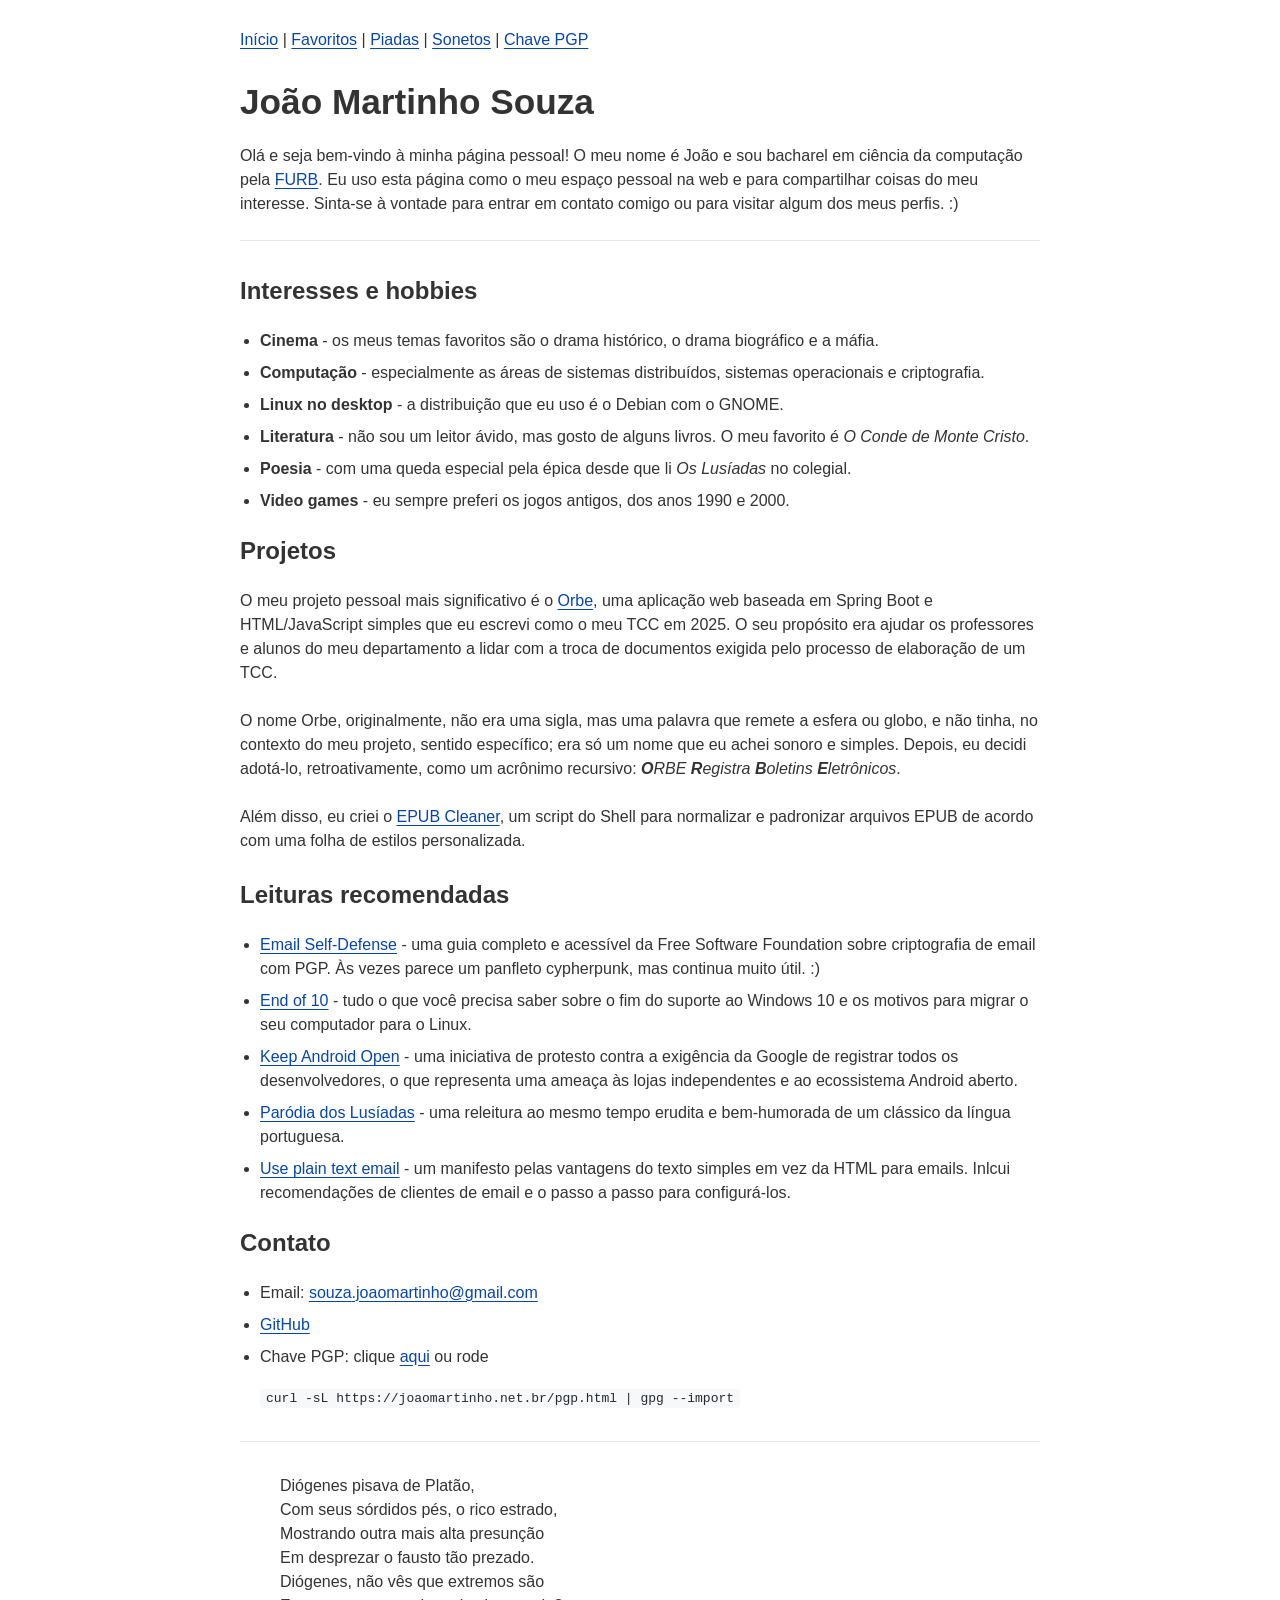
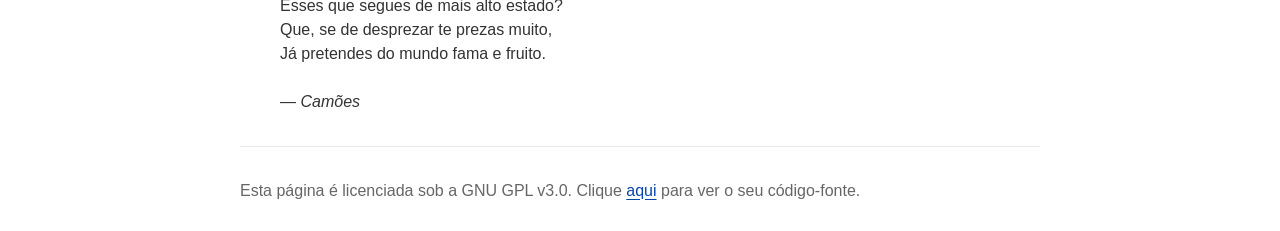
<file: index.html>
<!DOCTYPE html>
<html lang="pt-BR">
<head>
      <meta charset="UTF-8">
      <meta name="viewport" content="width=device-width, initial-scale=1.0">
      <meta name="description" content="A página pessoal do João Martinho">
      <link rel="icon" href="./recursos/favicon.jpg">
      <title>A página pessoal do João Martinho</title>

      <link rel="stylesheet" href="./estilo.css">
</head>
<body>
<div class="container">

      <header>
            <nav>
                  <a href="index.html">Início</a> |
                  <a href="favoritos.html">Favoritos</a> |
                  <a href="piadas.html">Piadas</a> |
                  <a href="sonetos.html">Sonetos</a> |
                  <a href="pgp.html">Chave PGP</a>
            </nav>

            <h1>João Martinho Souza</h1>

            <p>
                  Olá e seja bem-vindo à minha página pessoal! O meu nome é João e sou bacharel em ciência da computação
                  pela <a href="https://furb.br" target="_blank">FURB</a>. Eu uso esta página como o meu espaço pessoal na
                  web e para compartilhar coisas do meu interesse. Sinta-se à vontade para entrar em contato comigo ou
                  para visitar algum dos meus perfis. :)
            </p>
      </header>

      <main>
            <h2>Interesses e hobbies</h2>

            <ul>
                  <li><b>Cinema</b> - os meus temas favoritos são o drama histórico, o drama biográfico e a máfia.</li>
                  <li><b>Computação</b> - especialmente as áreas de sistemas distribuídos, sistemas operacionais e criptografia.</li>
                  <li><b>Linux no desktop</b> - a distribuição que eu uso é o Debian com o GNOME.</li>
                  <li><b>Literatura</b> - não sou um leitor ávido, mas gosto de alguns livros. O meu favorito é <i>O Conde de Monte Cristo</i>.</li>
                  <li><b>Poesia</b> - com uma queda especial pela épica desde que li <i>Os Lusíadas</i> no colegial.</li>
                  <li><b>Video games</b> - eu sempre preferi os jogos antigos, dos anos 1990 e 2000.</li>
            </ul>

            <h2>Projetos</h2>

            <p>
                  O meu projeto pessoal mais significativo é o <a href="https://github.com/JoaoMartinhoSouza/orbe" target="_blank">Orbe</a>,
                  uma aplicação web baseada em Spring Boot e HTML/JavaScript simples que eu escrevi como o meu TCC em 2025. O seu 
                  propósito era ajudar os professores e alunos do meu departamento a lidar com a troca de documentos exigida pelo
                  processo de elaboração de um TCC.
            </p>
            
            <p>        
                  O nome Orbe, originalmente, não era uma sigla, mas uma palavra que remete a esfera ou globo, e não tinha, no contexto
                  do meu projeto, sentido específico; era só um nome que eu achei sonoro e simples. Depois, eu decidi adotá-lo,
                  retroativamente, como um acrônimo recursivo: <i><b>O</b>RBE <b>R</b>egistra <b>B</b>oletins <b>E</b>letrônicos</i>.
            </p>
            
            <p>
                  Além disso, eu criei o <a href="https://github.com/JoaoMartinhoSouza/epub-cleaner" target="_blank">EPUB Cleaner</a>,
                  um script do Shell para normalizar e padronizar arquivos EPUB de acordo com uma folha de estilos personalizada.
            </p>

            <h2>Leituras recomendadas</h2>

            <ul>
                  <li><a href="https://emailselfdefense.fsf.org" target="_blank">Email Self-Defense</a> - uma guia completo e acessível
                  da Free Software Foundation sobre criptografia de email com PGP. Às vezes parece um panfleto cypherpunk,
                  mas continua muito útil. :)
                  </li><li><a href="https://endof10.org/pt-br" target="_blank">End of 10</a> - tudo o que você precisa saber sobre o fim do
                  suporte ao Windows 10 e os motivos para migrar o seu computador para o Linux.</li>
                  <li><a href="https://keepandroidopen.org/pt-BR" target="_blank">Keep Android Open</a> - uma iniciativa de protesto contra
                  a exigência da Google de registrar todos os desenvolvedores, o que representa uma ameaça às lojas independentes e ao
                  ecossistema Android aberto.</li>
                  <li><a href="https://pt.wikisource.org/wiki/Par%C3%B3dia_ao_primeiro_canto_dos_Lus%C3%ADadas_de_Cam%C3%B5es_por_quatro_estudantes_de_%C3%89vora_em_1589" target="_blank">
                  Paródia dos Lusíadas</a> - uma releitura ao mesmo tempo erudita e bem-humorada de um clássico da língua portuguesa.</li>
                  <li><a href="https://useplaintext.email" target="_blank">Use plain text email</a> - um manifesto pelas vantagens do
                  texto simples em vez da HTML para emails. Inlcui recomendações de clientes de email e o passo a passo para
                  configurá-los.</li>
            </ul>

            <h2>Contato</h2>

            <ul>
                  <li>Email:
                        <a href="mailto:souza.joaomartinho@gmail.com" class="email">
                              souza<wbr>.joaomartinho<wbr>@gmail<wbr>.com
                        </a>
                  </li>
                  <li><a href="https://github.com/JoaoMartinhoSouza" target="_blank">GitHub</a></li>
                  <li>
                        Chave PGP: clique <a href="./recursos/jms-pub.asc" download>aqui</a> ou rode
                        <p><code>curl -sL https://joaomartinho.net.br/pgp.html | gpg --import</code></p>
                  </li>
            </ul>
      </main>

      <hr>

      <blockquote>
            Diógenes pisava de Platão,<br>
            Com seus sórdidos pés, o rico estrado,<br>
            Mostrando outra mais alta presunção<br>
            Em desprezar o fausto tão prezado.<br>
            Diógenes, não vês que extremos são<br>
            Esses que segues de mais alto estado?<br>
            Que, se de desprezar te prezas muito,<br>
            Já pretendes do mundo fama e fruito.<br>
            <br>
            <cite>— Camões</cite>
      </blockquote>

      <footer>
            Esta página é licenciada sob a GNU GPL v3.0. Clique
            <a href="https://github.com/JoaoMartinhoSouza/pagina-pessoal" target="_blank">aqui</a>
            para ver o seu código-fonte.
      </footer>
</div>
</body>
</html>
</file>
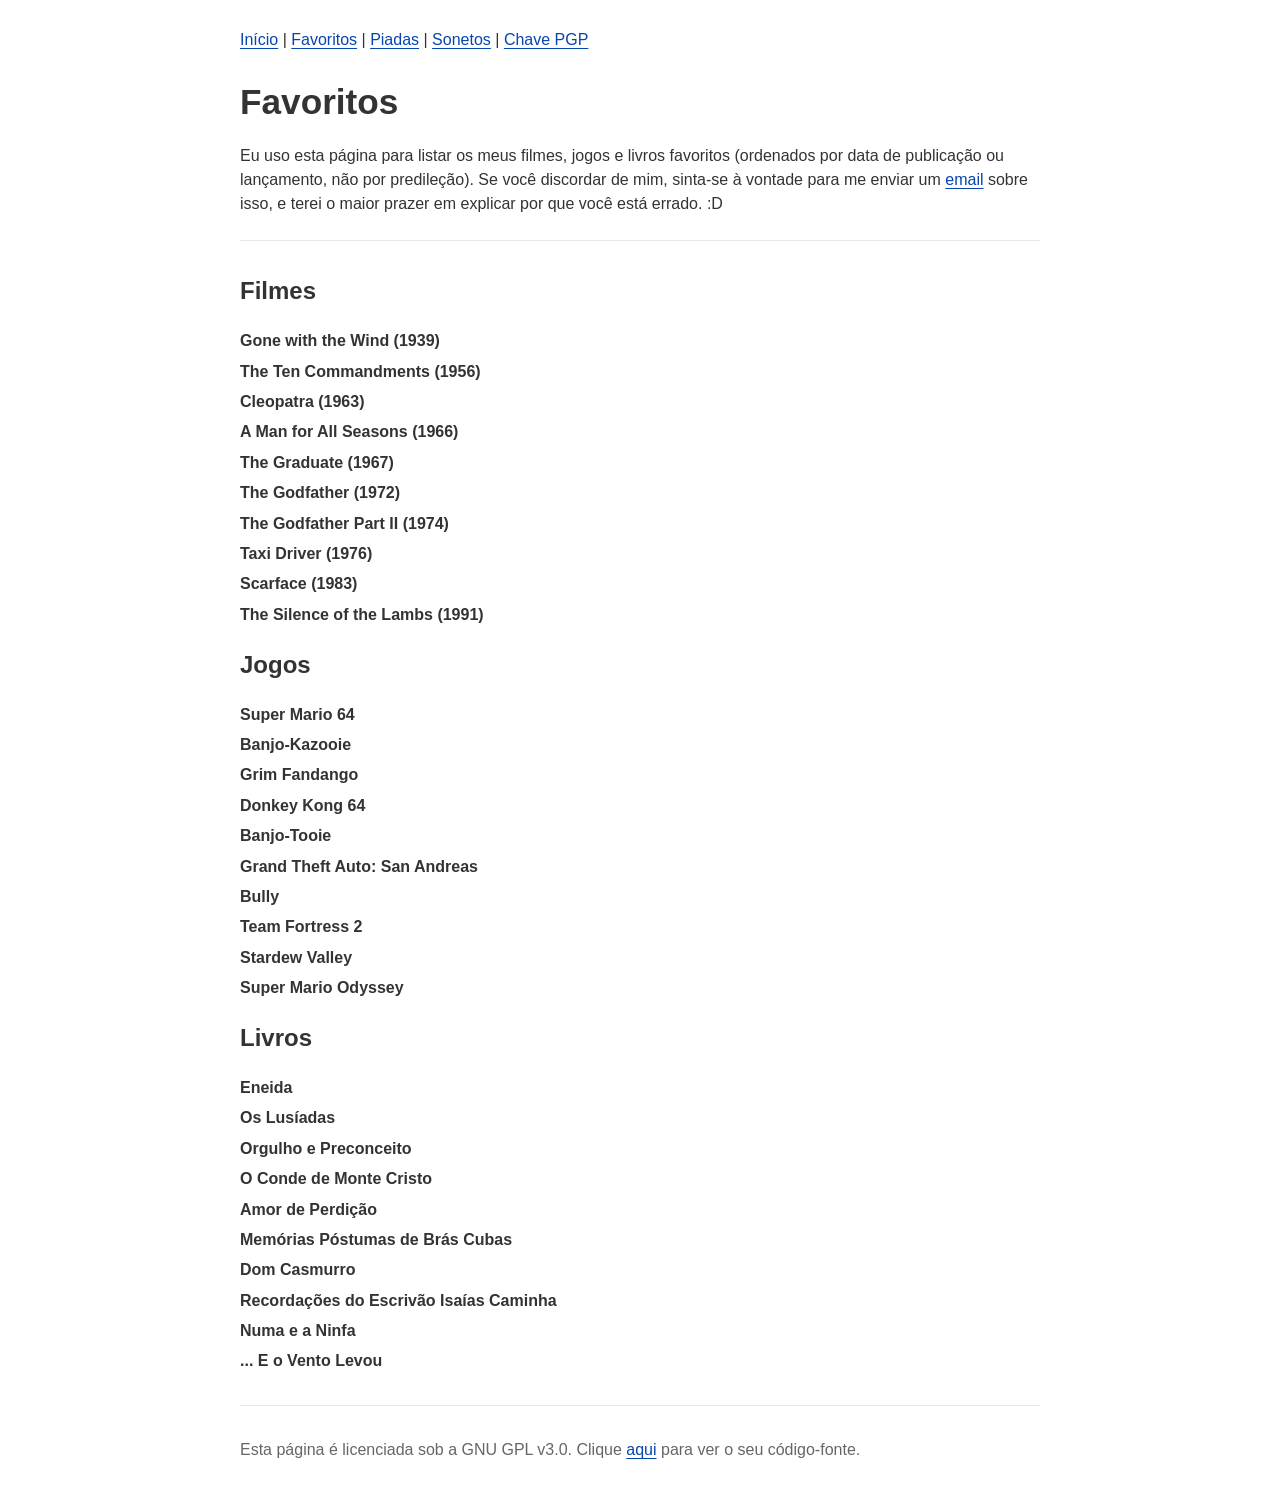
<file: favoritos.html>
<!DOCTYPE html>
<html lang="pt-BR">
<head>
      <meta charset="UTF-8">
      <meta name="viewport" content="width=device-width, initial-scale=1.0">
      <meta name="description" content="As listas de favoritos do João Martinho">
      <link rel="icon" href="./recursos/favicon.jpg">
      <title>Favoritos - João Martinho</title>

      <link rel="stylesheet" href="./estilo.css">
</head>
<body>
<div class="container">

      <header>
            <nav>
                  <a href="index.html">Início</a> |
                  <a href="favoritos.html">Favoritos</a> |
                  <a href="piadas.html">Piadas</a> |
                  <a href="sonetos.html">Sonetos</a> |
                  <a href="pgp.html">Chave PGP</a>
            </nav>

            <h1>Favoritos</h1>

            <p>
                  Eu uso esta página para listar os meus filmes, jogos e livros favoritos (ordenados por data de publicação ou
                  lançamento, não por predileção). Se você discordar de mim, sinta-se à vontade para me enviar um
                  <a href="mailto:souza.joaomartinho@gmail.com">email</a> sobre isso, e terei o maior prazer em explicar por 
                  que você está errado. :D
            </p>
      </header>

      <main>
            <h2>Filmes</h2>

            <ul class="favoritos">
                  <li>Gone with the Wind (1939)</li>
                  <li>The Ten Commandments (1956)</li>
                  <li>Cleopatra (1963)</li>
                  <li>A Man for All Seasons (1966)</li>
                  <li>The Graduate (1967)</li>
                  <li>The Godfather (1972)</li>
                  <li>The Godfather Part II (1974)</li>
                  <li>Taxi Driver (1976)</li>
                  <li>Scarface (1983)</li>
                  <li>The Silence of the Lambs (1991)</li>
            </ul>

            <h2>Jogos</h2>

            <ul class="favoritos">
                  <li>Super Mario 64</li>
                  <li>Banjo-Kazooie</li>
                  <li>Grim Fandango</li>
                  <li>Donkey Kong 64</li>
                  <li>Banjo-Tooie</li>
                  <li>Grand Theft Auto: San Andreas</li>
                  <li>Bully</li>
                  <li>Team Fortress 2</li>
                  <li>Stardew Valley</li>
                  <li>Super Mario Odyssey</li>
            </ul>

            <h2>Livros</h2>

            <ul class="favoritos">
                  <li>Eneida</li>
                  <li>Os Lusíadas</li>
                  <li>Orgulho e Preconceito</li>
                  <li>O Conde de Monte Cristo</li>
                  <li>Amor de Perdição</li>
                  <li>Memórias Póstumas de Brás Cubas</li>
                  <li>Dom Casmurro</li>
                  <li>Recordações do Escrivão Isaías Caminha</li>
                  <li>Numa e a Ninfa</li>
                  <li>... E o Vento Levou</li>
            </ul>
      </main>

      <footer>
            Esta página é licenciada sob a GNU GPL v3.0. Clique
            <a href="https://github.com/JoaoMartinhoSouza/pagina-pessoal" target="_blank">aqui</a>
            para ver o seu código-fonte.
      </footer>
</div>
</body>
</html>
</file>
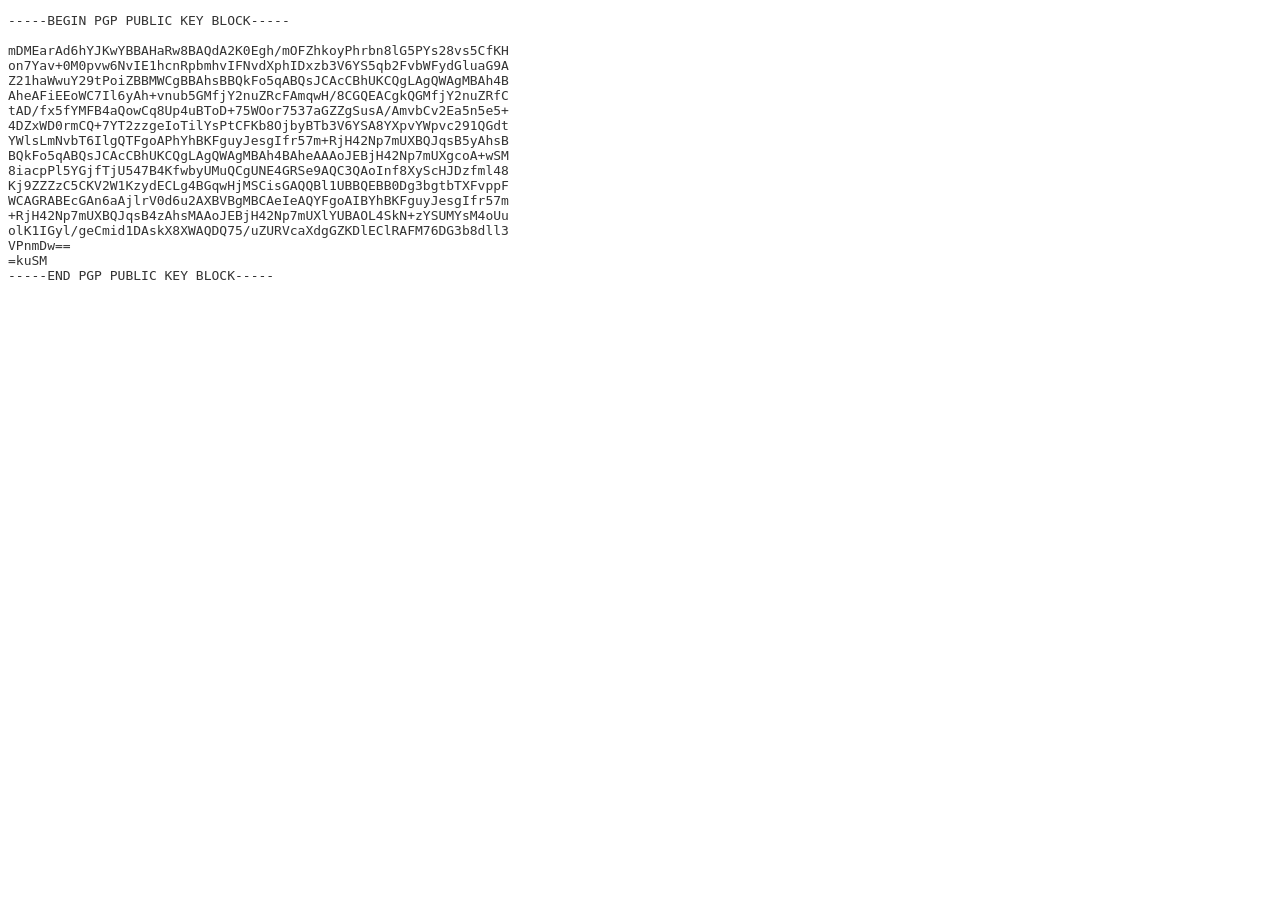
<file: pgp.html>
<!DOCTYPE html>
<html lang="pt-BR">
<head>
      <meta charset="UTF-8">
      <meta name="viewport" content="width=device-width, initial-scale=1.0">
      <meta name="description" content="A chave PGP do João Martinho">
      <link rel="icon" href="./recursos/favicon.jpg">
      <title>PGP - João Martinho</title>

      <style>
            body.pgp {
                background-color: #fff;
                color: #333;
            }

            body.pgp pre {
                white-space: pre-wrap;
                word-break: break-word;
                overflow-x: auto;
                max-width: 100%;
            }

            @media (prefers-color-scheme: dark) {
                body.pgp {
                    background-color: #2b2b2d;
                    color: #e0e0e0;
                }
            }
      </style>
</head>
<body class="pgp">
      <pre>
-----BEGIN PGP PUBLIC KEY BLOCK-----

mDMEarAd6hYJKwYBBAHaRw8BAQdA2K0Egh/mOFZhkoyPhrbn8lG5PYs28vs5CfKH
on7Yav+0M0pvw6NvIE1hcnRpbmhvIFNvdXphIDxzb3V6YS5qb2FvbWFydGluaG9A
Z21haWwuY29tPoiZBBMWCgBBAhsBBQkFo5qABQsJCAcCBhUKCQgLAgQWAgMBAh4B
AheAFiEEoWC7Il6yAh+vnub5GMfjY2nuZRcFAmqwH/8CGQEACgkQGMfjY2nuZRfC
tAD/fx5fYMFB4aQowCq8Up4uBToD+75WOor7537aGZZgSusA/AmvbCv2Ea5n5e5+
4DZxWD0rmCQ+7YT2zzgeIoTilYsPtCFKb8OjbyBTb3V6YSA8YXpvYWpvc291QGdt
YWlsLmNvbT6IlgQTFgoAPhYhBKFguyJesgIfr57m+RjH42Np7mUXBQJqsB5yAhsB
BQkFo5qABQsJCAcCBhUKCQgLAgQWAgMBAh4BAheAAAoJEBjH42Np7mUXgcoA+wSM
8iacpPl5YGjfTjU547B4KfwbyUMuQCgUNE4GRSe9AQC3QAoInf8XyScHJDzfml48
Kj9ZZZzC5CKV2W1KzydECLg4BGqwHjMSCisGAQQBl1UBBQEBB0Dg3bgtbTXFvppF
WCAGRABEcGAn6aAjlrV0d6u2AXBVBgMBCAeIeAQYFgoAIBYhBKFguyJesgIfr57m
+RjH42Np7mUXBQJqsB4zAhsMAAoJEBjH42Np7mUXlYUBAOL4SkN+zYSUMYsM4oUu
olK1IGyl/geCmid1DAskX8XWAQDQ75/uZURVcaXdgGZKDlEClRAFM76DG3b8dll3
VPnmDw==
=kuSM
-----END PGP PUBLIC KEY BLOCK-----
      </pre>
</body>
</html>
</file>
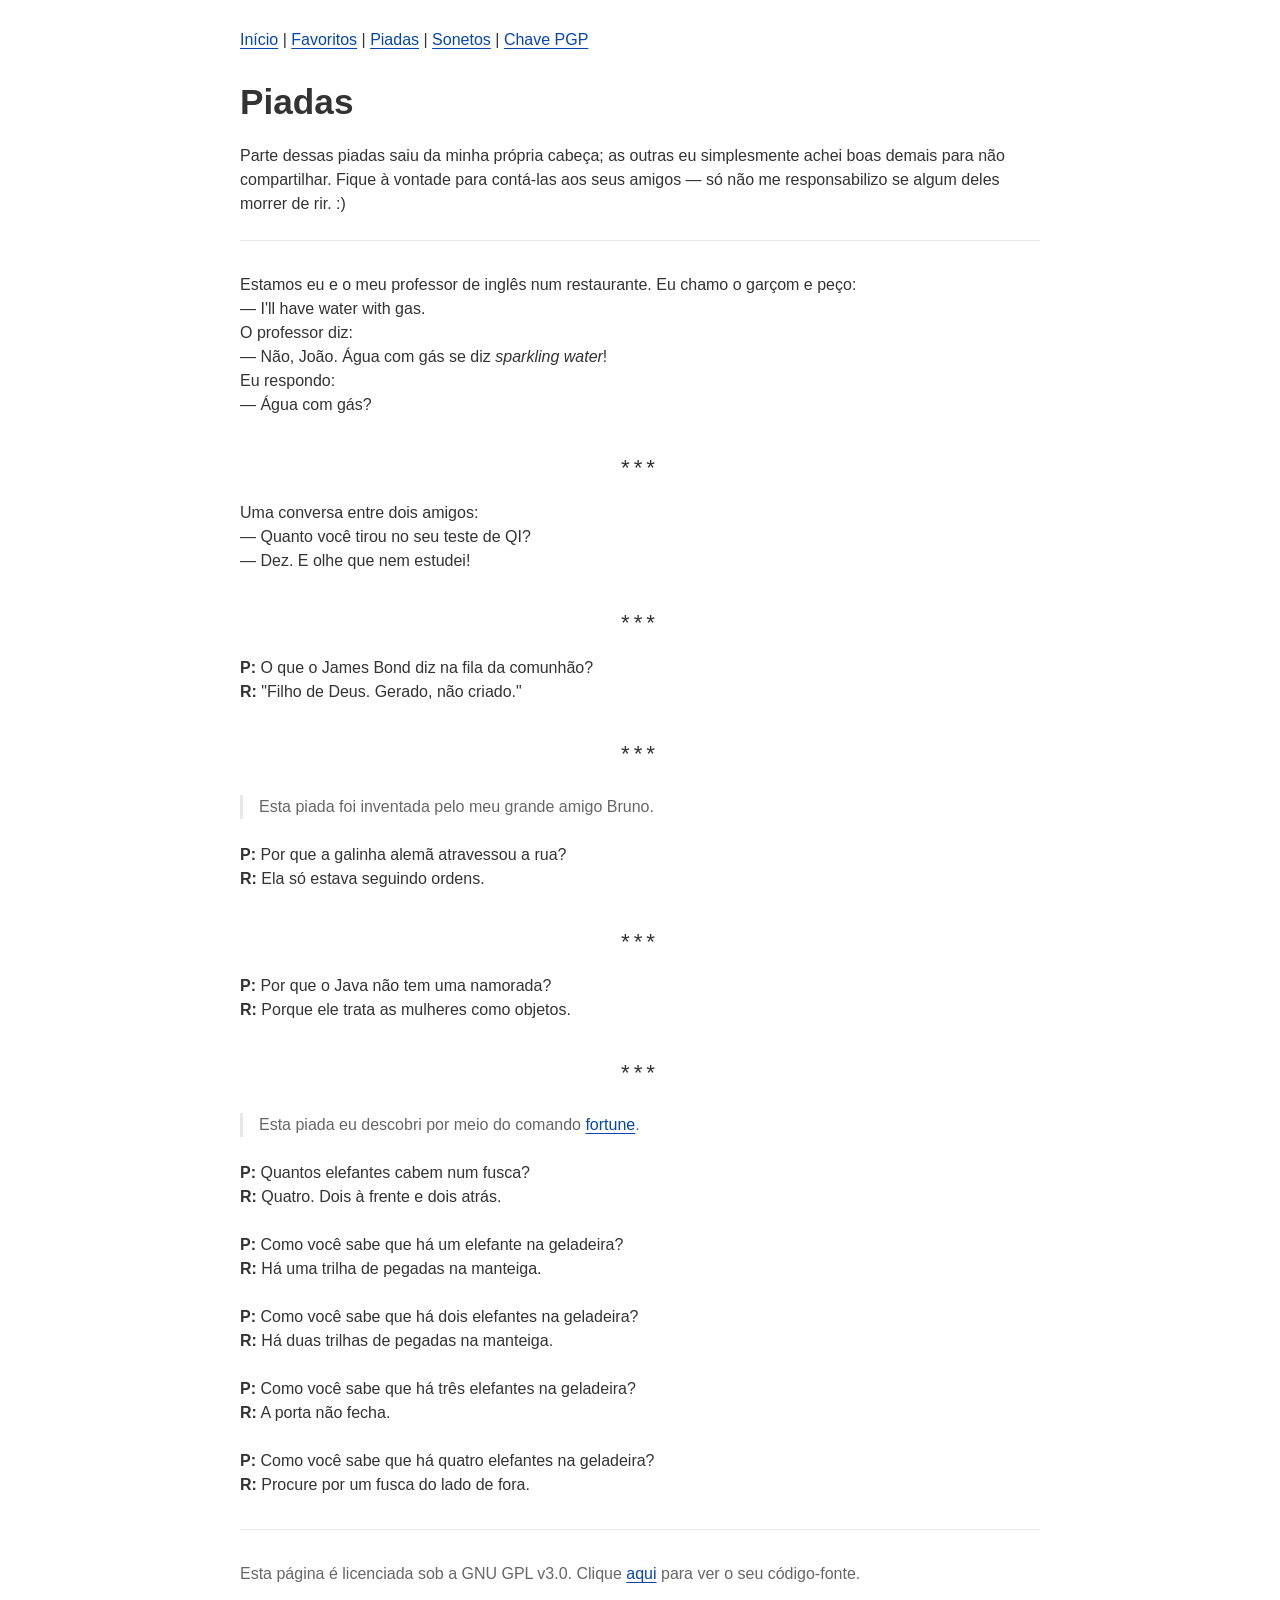
<file: piadas.html>
<!DOCTYPE html>
<html lang="pt-BR">
<head>
      <meta charset="UTF-8">
      <meta name="viewport" content="width=device-width, initial-scale=1.0">
      <meta name="description" content="As piadas originais do João Martinho">
      <link rel="icon" href="./recursos/favicon.jpg">
      <title>Piadas - João Martinho</title>

      <link rel="stylesheet" href="./estilo.css">
</head>
<body>
<div class="container">

      <header>
            <nav>
                  <a href="index.html">Início</a> |
                  <a href="favoritos.html">Favoritos</a> |
                  <a href="piadas.html">Piadas</a> |
                  <a href="sonetos.html">Sonetos</a> |
                  <a href="pgp.html">Chave PGP</a>
            </nav>

            <h1>Piadas</h1>

            <p>
                  Parte dessas piadas saiu da minha própria cabeça; as outras eu simplesmente achei boas demais para não compartilhar. 
                  Fique à vontade para contá-las aos seus amigos — só não me responsabilizo se algum deles morrer de rir. :)
            </p>
      </header>

      <main>
            <p>
                  Estamos eu e o meu professor de inglês num restaurante. Eu chamo o garçom e peço:<br>
                  — I'll have water with gas.<br>
                  O professor diz:<br>
                  — Não, João. Água com gás se diz <i>sparkling water</i>!<br>
                  Eu respondo:<br>
                  — Água com gás?
            </p>

            <p class="separador" aria-hidden="true">***</p>

            <p>
                  Uma conversa entre dois amigos:<br>
                  — Quanto você tirou no seu teste de QI?<br>
                  — Dez. E olhe que nem estudei!
            </p>

            <p class="separador" aria-hidden="true">***</p>

            <p>
                  <b>P:</b> O que o James Bond diz na fila da comunhão?<br>
                  <b>R:</b> "Filho de Deus. Gerado, não criado."
            </p>

            <p class="separador" aria-hidden="true">***</p>

            <aside>
                  Esta piada foi inventada pelo meu grande amigo Bruno.
            </aside>

            <p>
                  <b>P:</b> Por que a galinha alemã atravessou a rua?<br>
                  <b>R:</b> Ela só estava seguindo ordens.
            </p>

            <p class="separador" aria-hidden="true">***</p>

            <p>
                  <b>P:</b> Por que o Java não tem uma namorada?<br>
                  <b>R:</b> Porque ele trata as mulheres como objetos.
            </p>
            
            <p class="separador" aria-hidden="true">***</p>
            
            <aside>
                  Esta piada eu descobri por meio do comando 
                  <a href="https://en.wikipedia.org/wiki/Fortune_(Unix)" target="_blank">fortune</a>.
            </aside>

            <p>
                  <b>P:</b> Quantos elefantes cabem num fusca?<br>
                  <b>R:</b> Quatro. Dois à frente e dois atrás.<br>
                  <br>
                  <b>P:</b> Como você sabe que há um elefante na geladeira?<br>
                  <b>R:</b> Há uma trilha de pegadas na manteiga.<br>
                  <br>
                  <b>P:</b> Como você sabe que há dois elefantes na geladeira?<br>
                  <b>R:</b> Há duas trilhas de pegadas na manteiga.<br>
                  <br>
                  <b>P:</b> Como você sabe que há três elefantes na geladeira?<br>
                  <b>R:</b> A porta não fecha.<br>
                  <br>
                  <b>P:</b> Como você sabe que há quatro elefantes na geladeira?<br>
                  <b>R:</b> Procure por um fusca do lado de fora.<br>
            </p>
      </main>

      <footer>
            Esta página é licenciada sob a GNU GPL v3.0. Clique
            <a href="https://github.com/JoaoMartinhoSouza/pagina-pessoal" target="_blank">aqui</a>
            para ver o seu código-fonte.
      </footer>
</div>
</body>
</html>
</file>
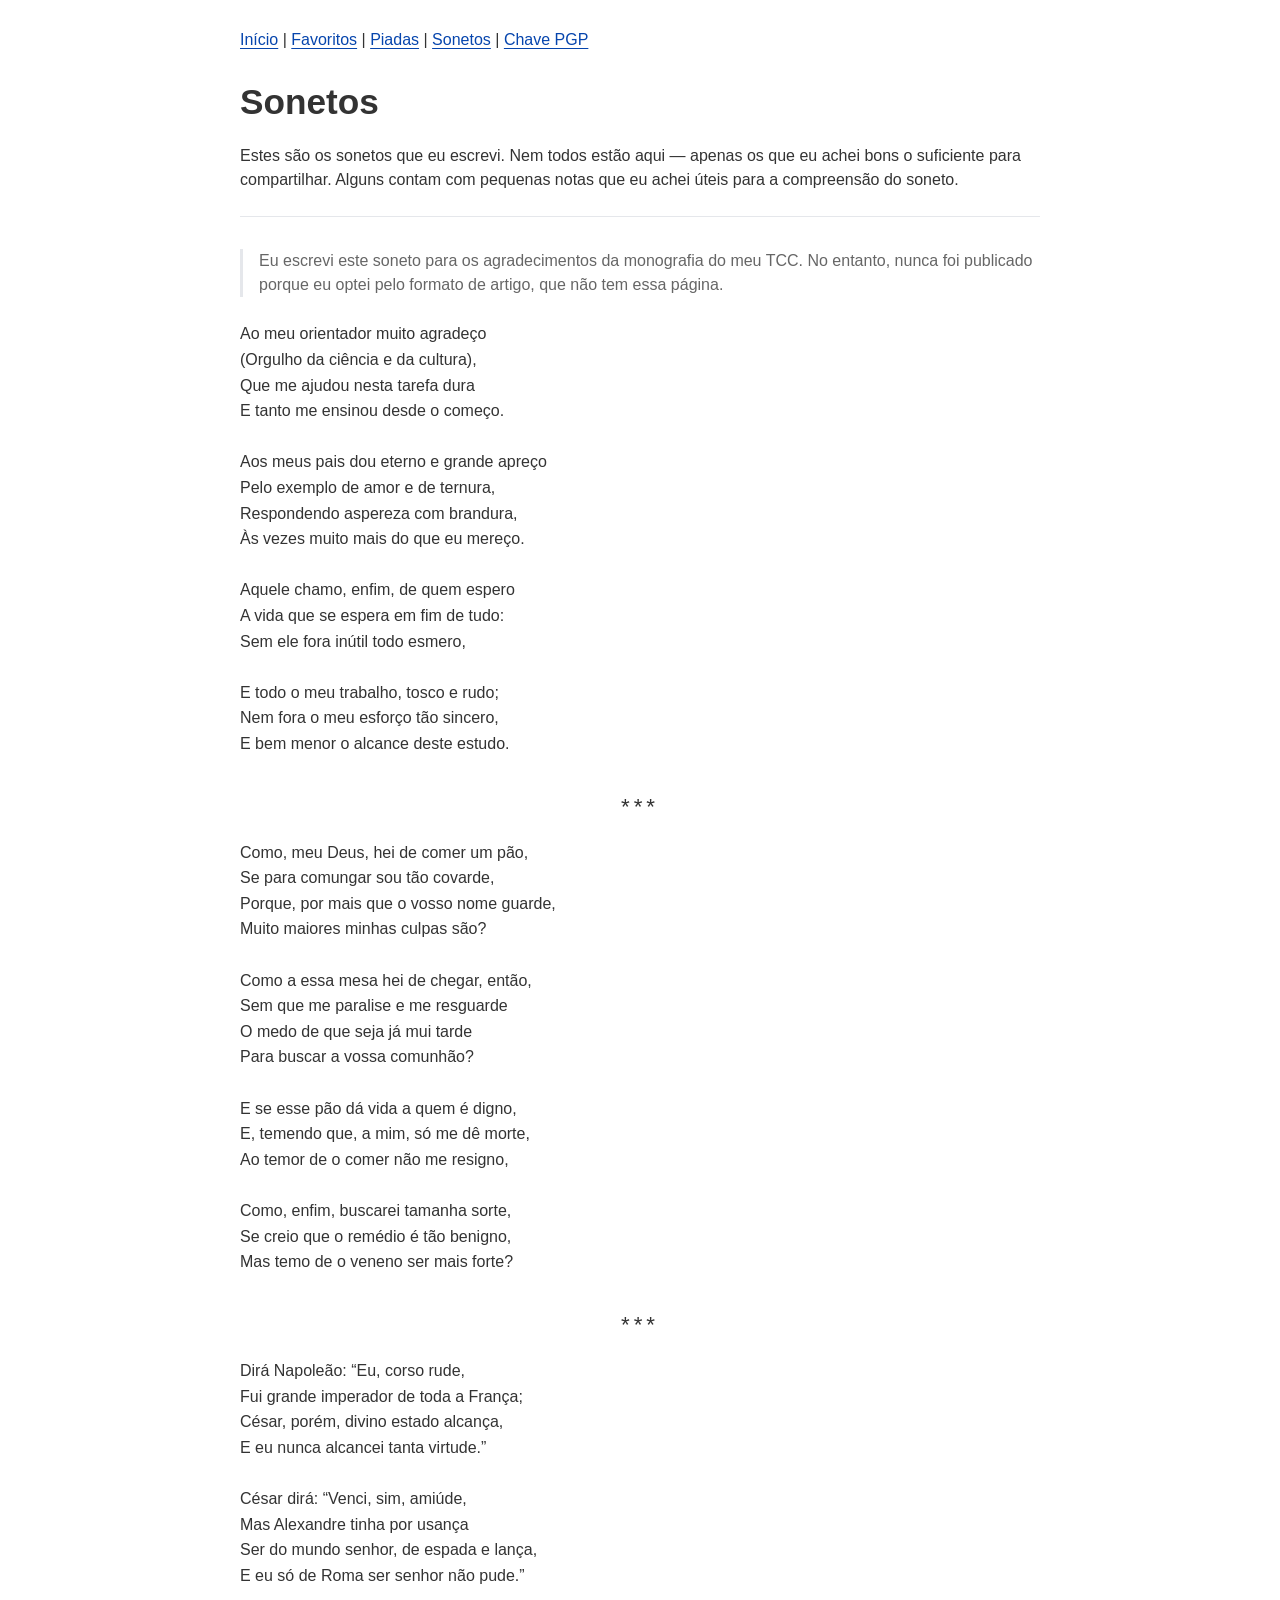
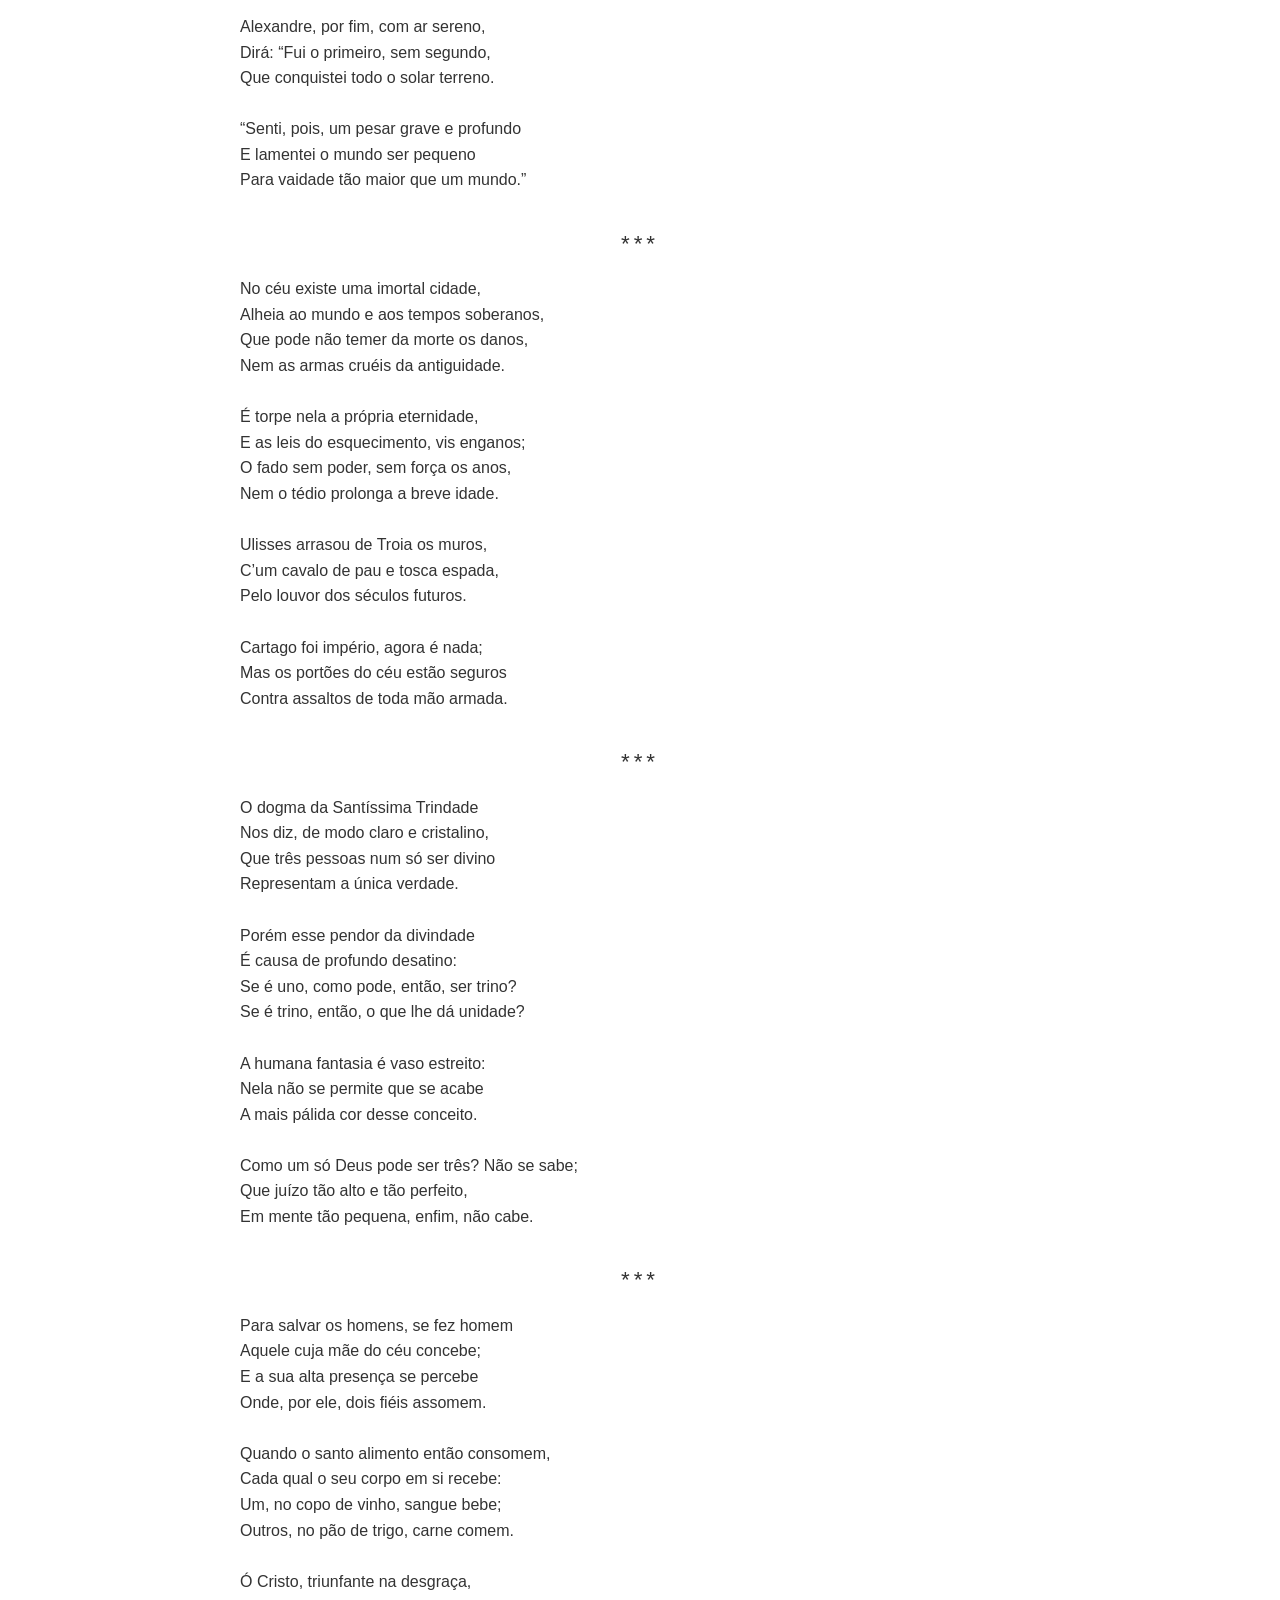
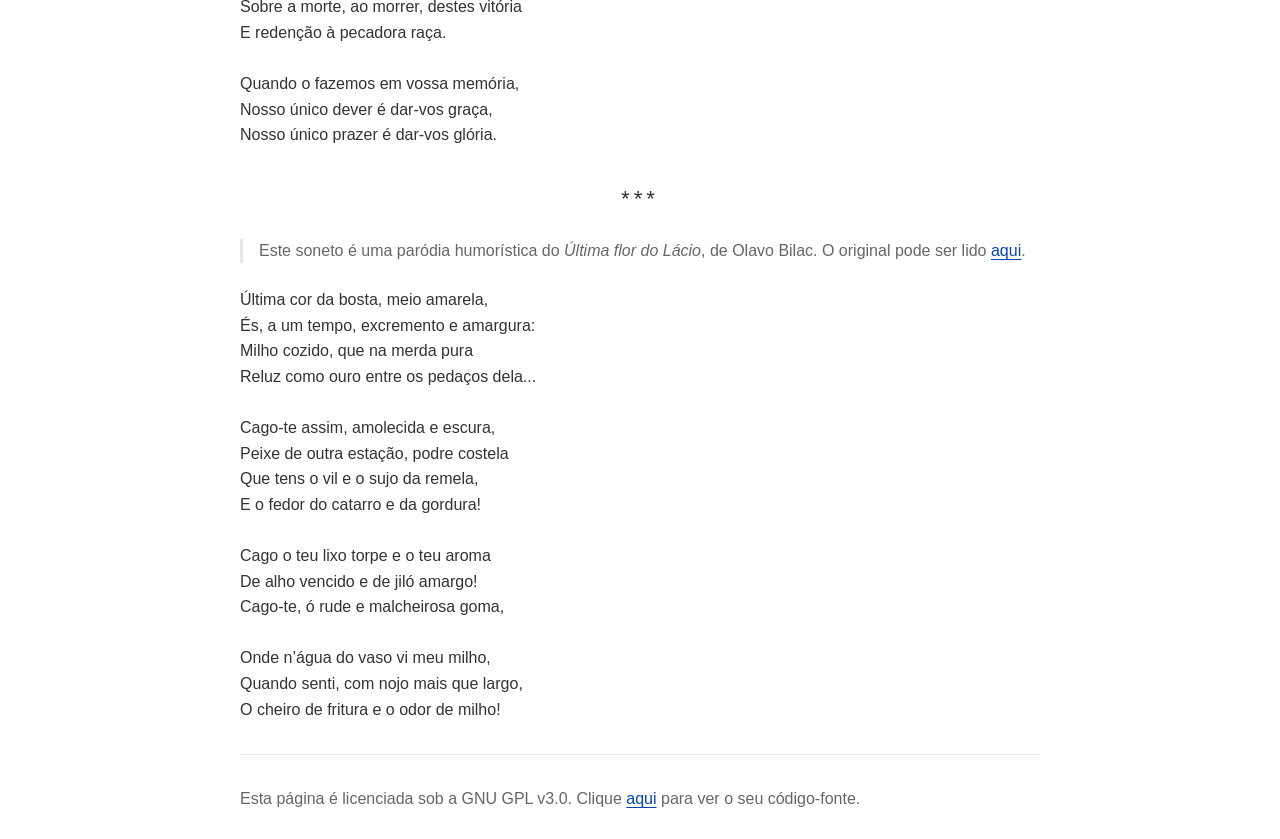
<file: sonetos.html>
<!DOCTYPE html>
<html lang="pt-BR">
<head>
      <meta charset="UTF-8">
      <meta name="viewport" content="width=device-width, initial-scale=1.0">
      <meta name="description" content="Os sonetos do João Martinho">
      <link rel="icon" href="./recursos/favicon.jpg">
      <title>Sonetos - João Martinho</title>

      <link rel="stylesheet" href="./estilo.css">
</head>
<body>
<div class="container">

      <header>
            <nav>
                  <a href="index.html">Início</a> |
                  <a href="favoritos.html">Favoritos</a> |
                  <a href="piadas.html">Piadas</a> |
                  <a href="sonetos.html">Sonetos</a> |
                  <a href="pgp.html">Chave PGP</a>
            </nav>

            <h1>Sonetos</h1>

            <p>
                  Estes são os sonetos que eu escrevi. Nem todos estão aqui — apenas os que eu achei bons o suficiente 
                  para compartilhar. Alguns contam com pequenas notas que eu achei úteis para a compreensão do soneto.
            </p>
      </header>
      
      <main>
            <aside>
                  Eu escrevi este soneto para os agradecimentos da monografia do meu TCC. No entanto,
                  nunca foi publicado porque eu optei pelo formato de artigo, que não tem essa página.
            </aside>

            <p class="soneto">
                  Ao meu orientador muito agradeço<br>
                  (Orgulho da ciência e da cultura),<br>
                  Que me ajudou nesta tarefa dura<br>
                  E tanto me ensinou desde o começo.<br>
                  <br>
                  Aos meus pais dou eterno e grande apreço<br>
                  Pelo exemplo de amor e de ternura,<br>
                  Respondendo aspereza com brandura,<br>
                  Às vezes muito mais do que eu mereço.<br>
                  <br>
                  Aquele chamo, enfim, de quem espero<br>
                  A vida que se espera em fim de tudo:<br>
                  Sem ele fora inútil todo esmero,<br>
                  <br>
                  E todo o meu trabalho, tosco e rudo;<br>
                  Nem fora o meu esforço tão sincero,<br>
                  E bem menor o alcance deste estudo.
            </p>

            <p class="separador" aria-hidden="true">***</p>
            
            <p class="soneto">
                  Como, meu Deus, hei de comer um pão,<br>
                  Se para comungar sou tão covarde,<br>
                  Porque, por mais que o vosso nome guarde,<br>
                  Muito maiores minhas culpas são?<br>
                  <br>
                  Como a essa mesa hei de chegar, então,<br>
                  Sem que me paralise e me resguarde<br>
                  O medo de que seja já mui tarde<br>
                  Para buscar a vossa comunhão?<br>
                  <br>
                  E se esse pão dá vida a quem é digno,<br>
                  E, temendo que, a mim, só me dê morte,<br>
                  Ao temor de o comer não me resigno,<br>
                  <br>
                  Como, enfim, buscarei tamanha sorte,<br>
                  Se creio que o remédio é tão benigno,<br>
                  Mas temo de o veneno ser mais forte?
            </p>

            <p class="separador" aria-hidden="true">***</p>

            <p class="soneto">
                  Dirá Napoleão: “Eu, corso rude,<br>
                  Fui grande imperador de toda a França;<br>
                  César, porém, divino estado alcança,<br>
                  E eu nunca alcancei tanta virtude.”<br>
                  <br>
                  César dirá: “Venci, sim, amiúde,<br>
                  Mas Alexandre tinha por usança<br>
                  Ser do mundo senhor, de espada e lança,<br>
                  E eu só de Roma ser senhor não pude.”<br>
                  <br>
                  Alexandre, por fim, com ar sereno,<br>
                  Dirá: “Fui o primeiro, sem segundo,<br>
                  Que conquistei todo o solar terreno.<br>
                  <br>
                  “Senti, pois, um pesar grave e profundo<br>
                  E lamentei o mundo ser pequeno<br>
                  Para vaidade tão maior que um mundo.”
            </p>

            <p class="separador" aria-hidden="true">***</p>

            <p class="soneto">
                  No céu existe uma imortal cidade,<br>
                  Alheia ao mundo e aos tempos soberanos,<br>
                  Que pode não temer da morte os danos,<br>
                  Nem as armas cruéis da antiguidade.<br>
                  <br>
                  É torpe nela a própria eternidade,<br>
                  E as leis do esquecimento, vis enganos;<br>
                  O fado sem poder, sem força os anos,<br>
                  Nem o tédio prolonga a breve idade.<br>
                  <br>
                  Ulisses arrasou de Troia os muros,<br>
                  C’um cavalo de pau e tosca espada,<br>
                  Pelo louvor dos séculos futuros.<br>
                  <br>
                  Cartago foi império, agora é nada;<br>
                  Mas os portões do céu estão seguros<br>
                  Contra assaltos de toda mão armada.
            </p>

            <p class="separador" aria-hidden="true">***</p>

            <p class="soneto">
                  O dogma da Santíssima Trindade<br>
                  Nos diz, de modo claro e cristalino,<br>
                  Que três pessoas num só ser divino<br>
                  Representam a única verdade.<br>
                  <br>
                  Porém esse pendor da divindade<br>
                  É causa de profundo desatino:<br>
                  Se é uno, como pode, então, ser trino?<br>
                  Se é trino, então, o que lhe dá unidade?<br>
                  <br>
                  A humana fantasia é vaso estreito:<br>
                  Nela não se permite que se acabe<br>
                  A mais pálida cor desse conceito.<br>
                  <br>
                  Como um só Deus pode ser três? Não se sabe;<br>
                  Que juízo tão alto e tão perfeito,<br>
                  Em mente tão pequena, enfim, não cabe.
            </p>

            <p class="separador" aria-hidden="true">***</p>

            <p class="soneto">
                  Para salvar os homens, se fez homem<br>
                  Aquele cuja mãe do céu concebe;<br>
                  E a sua alta presença se percebe<br>
                  Onde, por ele, dois fiéis assomem.<br>
                  <br>
                  Quando o santo alimento então consomem,<br>
                  Cada qual o seu corpo em si recebe:<br>
                  Um, no copo de vinho, sangue bebe;<br>
                  Outros, no pão de trigo, carne comem.<br>
                  <br>
                  Ó Cristo, triunfante na desgraça,<br>
                  Sobre a morte, ao morrer, destes vitória<br>
                  E redenção à pecadora raça.<br>
                  <br>
                  Quando o fazemos em vossa memória,<br>
                  Nosso único dever é dar-vos graça,<br>
                  Nosso único prazer é dar-vos glória.
            </p>

            <p class="separador" aria-hidden="true">***</p>

            <aside>
                  Este soneto é uma paródia humorística do <i>Última flor do Lácio</i>, de Olavo Bilac. O original
                  pode ser lido <a href="https://pt.wikisource.org/wiki/L%C3%ADngua_Portuguesa" target="_blank">aqui</a>.
            </aside>

            <p class="soneto">
                  Última cor da bosta, meio amarela,<br>
                  És, a um tempo, excremento e amargura:<br>
                  Milho cozido, que na merda pura<br>
                  Reluz como ouro entre os pedaços dela...<br>
                  <br>
                  Cago-te assim, amolecida e escura,<br>
                  Peixe de outra estação, podre costela<br>
                  Que tens o vil e o sujo da remela,<br>
                  E o fedor do catarro e da gordura!<br>
                  <br>
                  Cago o teu lixo torpe e o teu aroma<br>
                  De alho vencido e de jiló amargo!<br>
                  Cago-te, ó rude e malcheirosa goma,<br>
                  <br>
                  Onde n’água do vaso vi meu milho,<br>
                  Quando senti, com nojo mais que largo,<br>
                  O cheiro de fritura e o odor de milho!
            </p>
      </main>

      <footer>
            Esta página é licenciada sob a GNU GPL v3.0. Clique
            <a href="https://github.com/JoaoMartinhoSouza/pagina-pessoal" target="_blank">aqui</a>
            para ver o seu código-fonte.
      </footer>
</div>
</body>
</html>
</file>
<file: estilo.css>
body {
    font-family: -apple-system, BlinkMacSystemFont, "Segoe UI", Roboto, Helvetica, Arial, sans-serif;
    line-height: 1.5;
    padding: 20px;
    color: #333;
}

.container {
    max-width: 800px;
    margin: 0 auto;
}

header h1 {
    font-size: 2.2em;
    margin-bottom: 0.2em;
}

header {
    border-bottom: 1px solid #e5e7eb;
    margin-bottom: 2em;
}

footer {
    margin-top: 2em;
    padding-top: 2em;
    border-top: 1px solid #e5e7eb;
    color: #666;
}

hr {
    border: 0;
    border-top: 1px solid #e5e7eb;
    margin: 2em 0;
}

body.not-found h1 {
    margin-bottom: 0.5em;
    margin-top: 1.5em;
}

a,
a:active
a:hover {
    color: #0645ad;
    text-decoration: underline;
    text-underline-offset: 0.2em;
}

a:visited {
    color: #551a8b;
}

h3 {
    font-size: 1.4em;
    margin-top: 1.5em;
    margin-bottom: 0.5em;
}

p {
    margin-bottom: 1.5em;
}

ol, ul {
    margin-top: 0.5em;
    padding-left: 20px;
}

ol li {
    margin-bottom: 0.4em;
    font-weight: bold;
}

ul li {
    margin-bottom: 0.5em;
}

ul.favoritos {
    list-style: none;
    padding-left: 0;
}

ul.favoritos li {
    margin-bottom: 0.4em;
    font-weight: bold;
}

code {
    background-color: #f6f8fa;
    color: #24292e;
    padding: 2px 6px;
    border-radius: 4px;
    font-family: monospace;
}

pre {
    white-space: pre-wrap;
    word-break: break-word;
    overflow-x: auto;
    max-width: 100%;
}

.separador {
    font-size: 1.4em;
    margin-top: 1.5em;
    margin-bottom: 0.5em;
    text-align: center;
    letter-spacing: 4px;
}

aside {
    margin: 1.5em 0;
    padding-left: 1em;
    border-left: 3px solid #e5e7eb;
    color: #666;
}

.soneto {
    margin-top: 1em;
    margin-bottom: 2em;
    line-height: 1.6;
}

.email {
    overflow-wrap: normal;
    word-break: normal;
}

@media (prefers-color-scheme: dark) {
    body {
        background-color: #2b2b2d;
        color: #e0e0e0;
    }

    header {
        border-bottom-color: #545458;
    }

    footer {
        border-top-color: #545458;
        color: #b0b0b3;
    }

    hr {
        border-top-color: #545458;
    }
    
    a,
    a:active,
    a:hover {
        color: #70a7ff;
    }

    a:visited {
        color: #b56cff;
    }

    code {
        background-color: #3b3b3d;
        color: #e0e0e0;
    }

    aside {
        border-left-color: #545458;
        color: #b0b0b3;
    }
}
</file>
